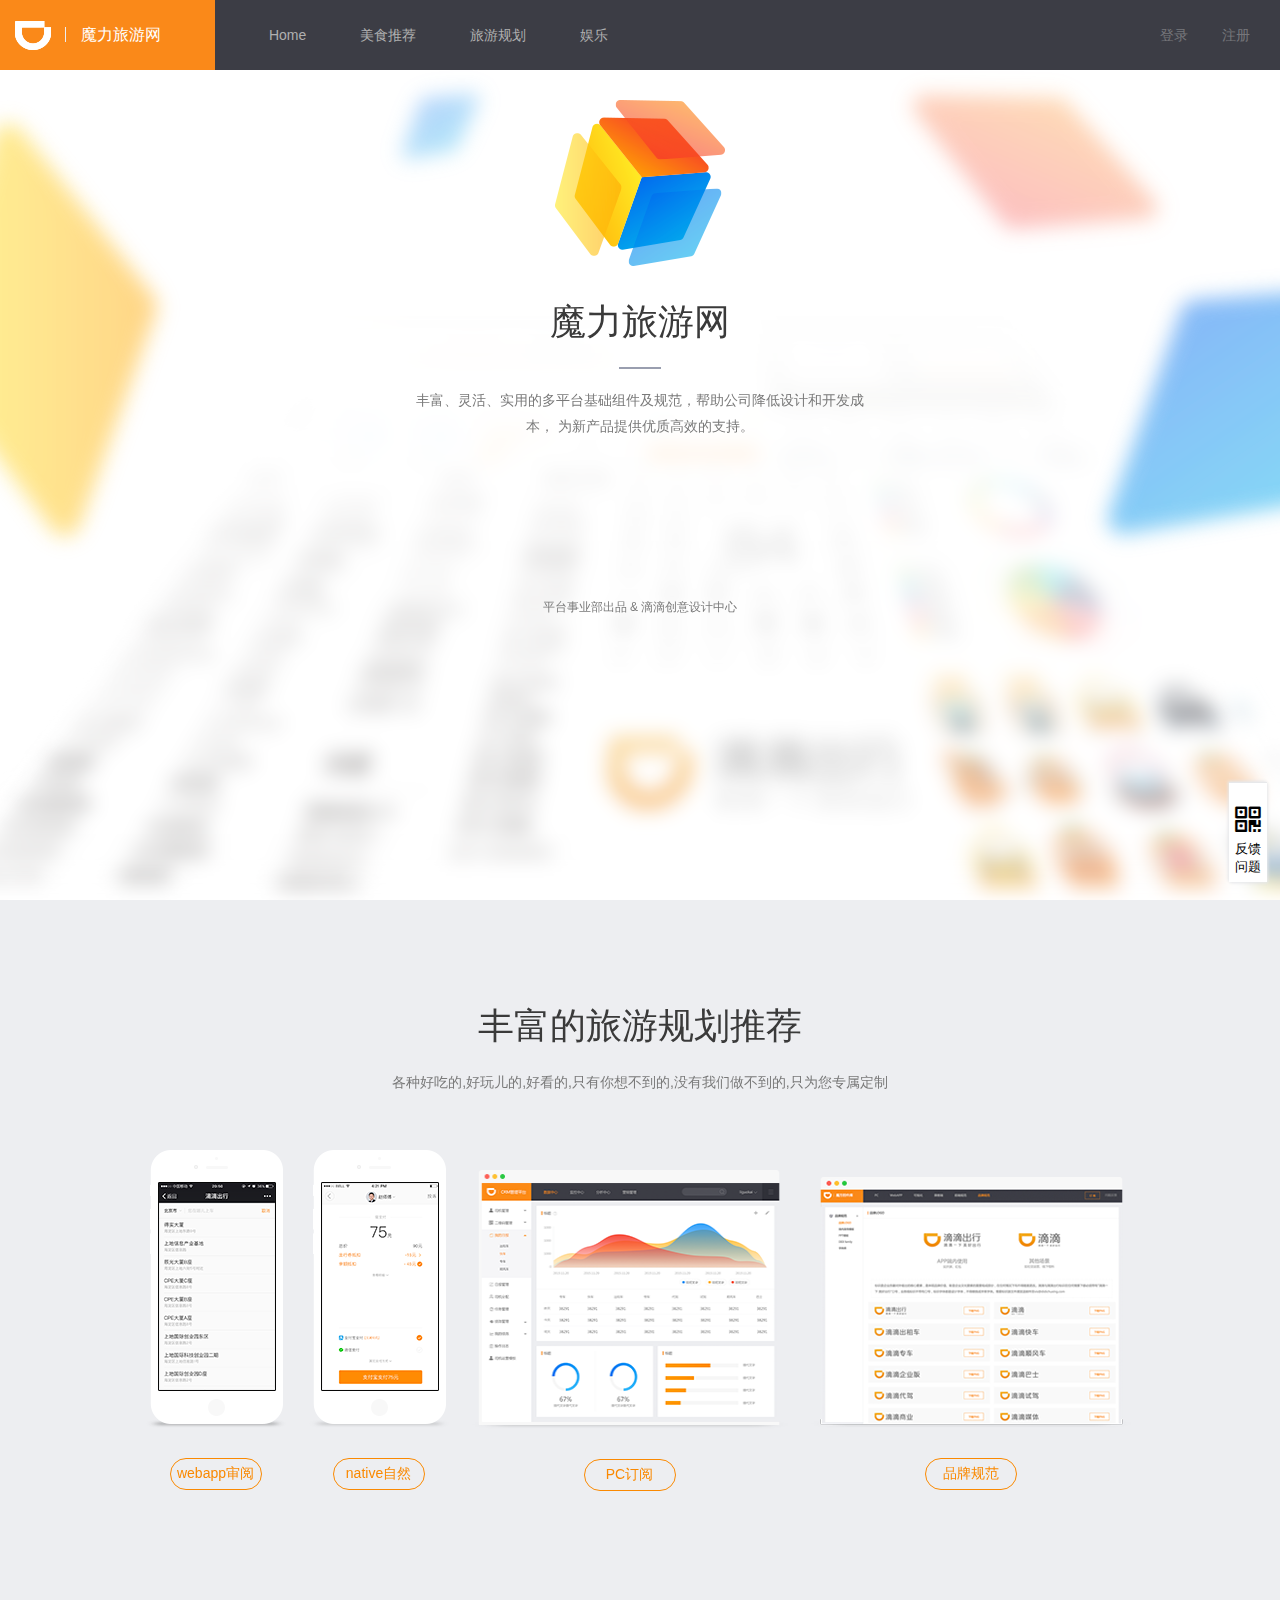
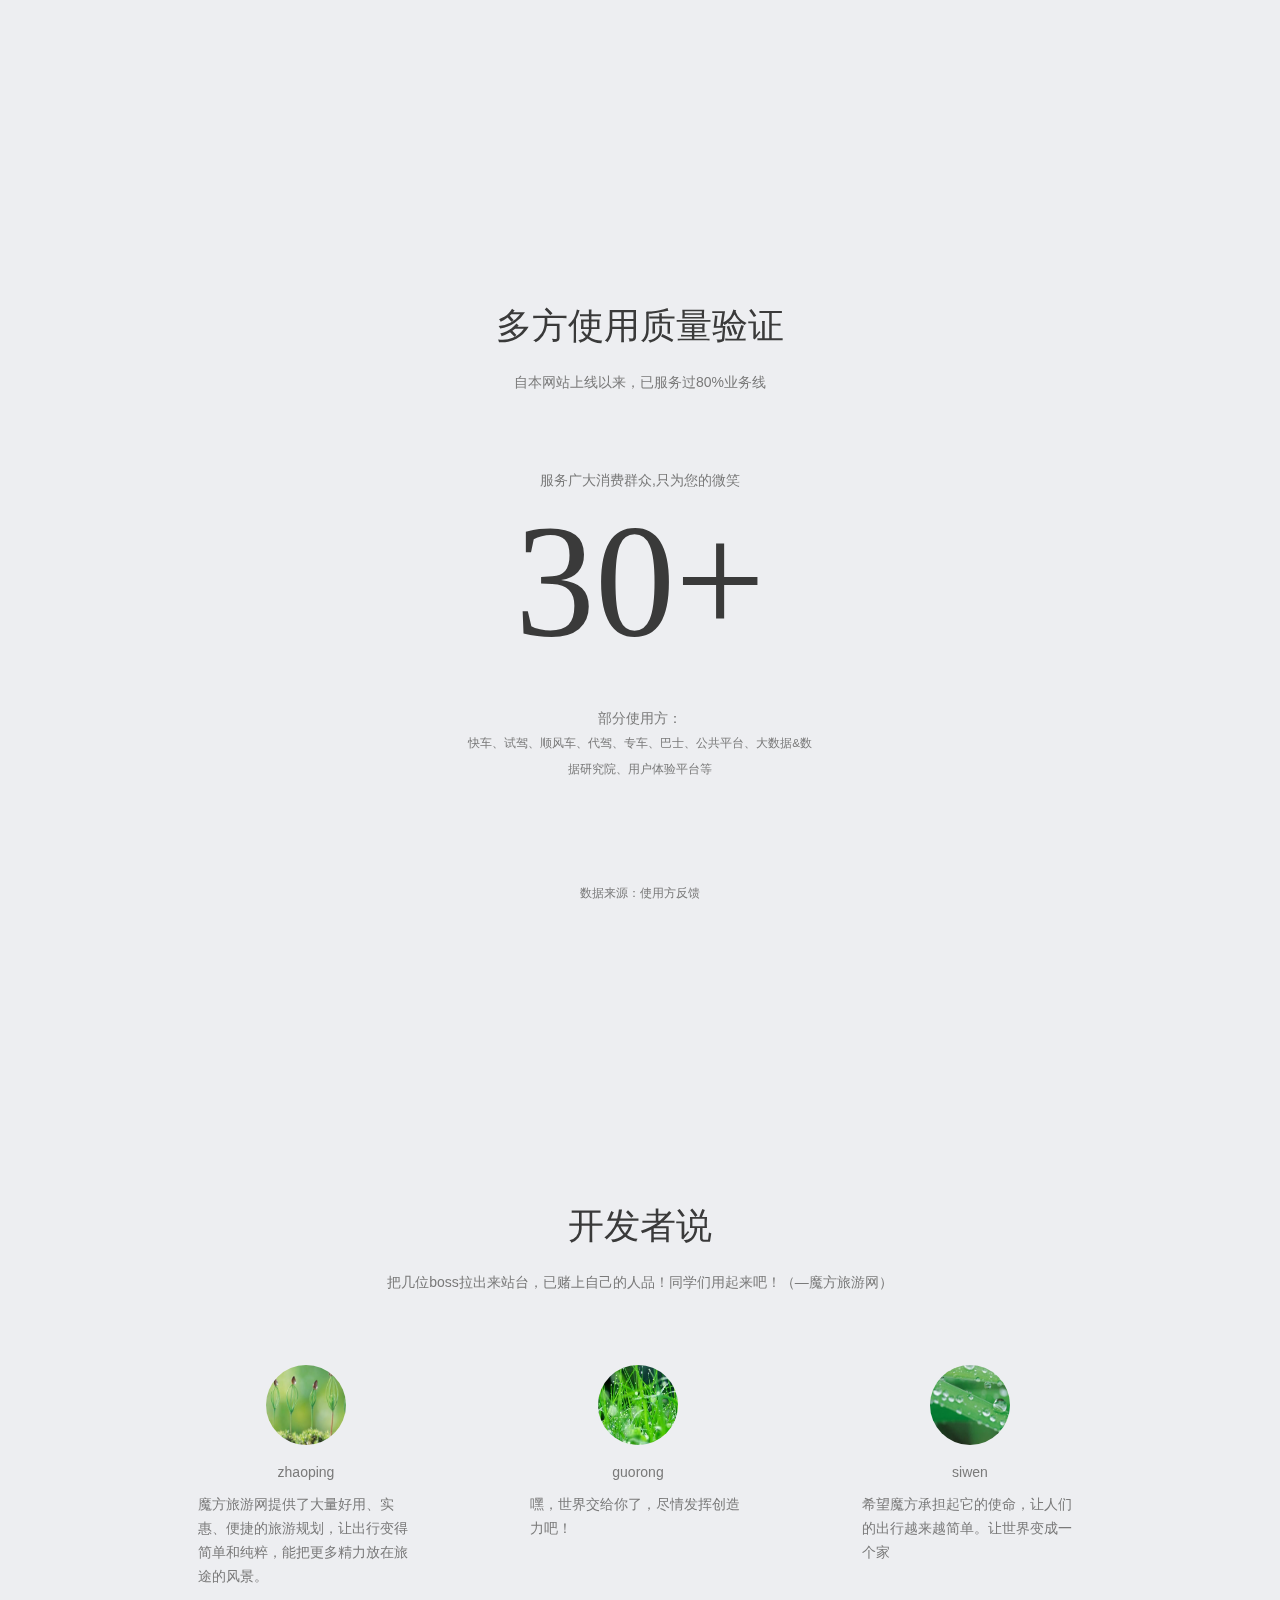
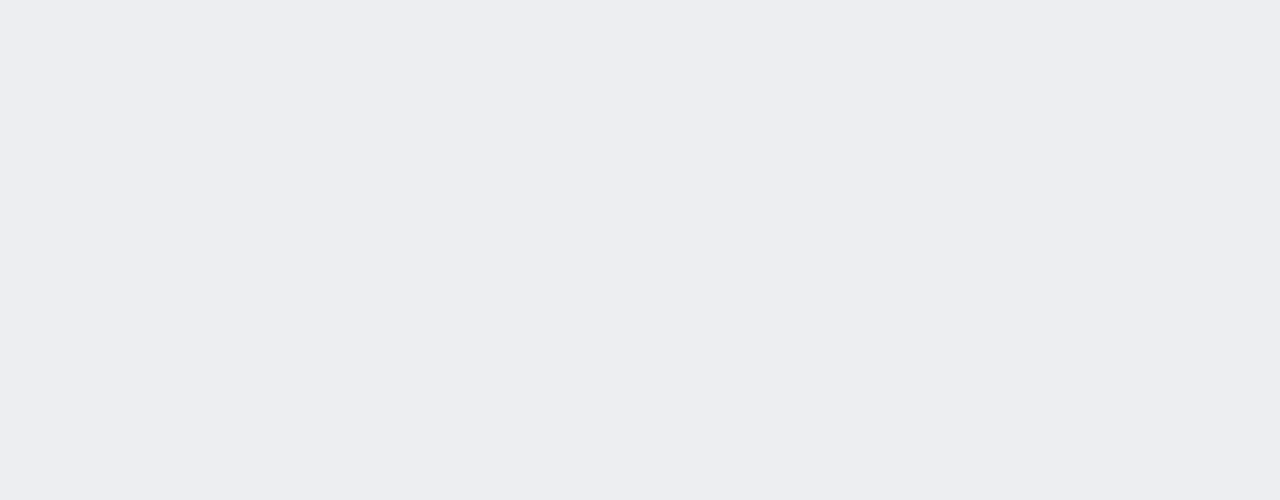
<file: index.html>
<!DOCTYPE html>
<html lang="en">
<head>
	<meta charset="UTF-8">
	<title>Document</title>
	<script src='bower_components/angular/angular.js'></script>
	<script src='bower_components/angular-ui-router/release/angular-ui-router.js'></script>
	<script src="bower_components/angular-animate/angular-animate.min.js"></script>
	<script src='bower_components/jquery/dist/jquery.js'></script>
	<link rel="stylesheet" type="text/css" href="app.min.css">
	<link rel="stylesheet" type="text/css" href="font/iconfont.css">
</head>
<body ng-app='app' ng-controller="imp_ctr">
<!-- header -->
	<header>
		<div class="header-logo">
			<a ui-sref="index" class="logo-href">
				<span class="logo-img"></span>
				<span class="sep"></span>
				魔力旅游网
			</a>
		</div>
		<ul class="header-nav">
			<li><a ui-sref="home.img">Home</a></li>
			<li><a ui-sref="cates">美食推荐</a></li>
			<li><a ui-sref="buy">旅游规划</a></li>
			<li><a ui-sref="demo">娱乐</a></li>
		</ul>
		<div class="header-right">
			<a ui-sref="register" ng-show="!loginShow">登录</a>
			<a ui-sref="login" ng-show="!loginShow">注册</a>
			<a ui-sref="index({key:currentUser.key,value:currentUser.value})" ng-show="loginShow">首页</a>
			<a ui-sref="register" ng-click="cancelFn()" ng-show="loginShow">注销</a>
		</div>
	</header>
<!-- main -->
	<div ui-view='' class="main_content"></div>
<!-- fixedSider -->
	<div class="fixedSider">
		<div class="backToTop" gotop>
			<div class="iconfont icon-backToTop ">
				
			</div>
			<div>
				返回顶部
			</div>
		</div>
		<div class="questionReport">
			<div class="iconfont icon-erweima">
				
			</div>
			<div>
				反馈问题
			</div>
		</div>
	</div>
	<script src='app.min.js'></script>
</body>
</html>
</file>
<file: font/iconfont.css>
@font-face {font-family: "iconfont";
  src: url('iconfont.eot?t=1478591576789'); /* IE9*/
  src: url('iconfont.eot?t=1478591576789#iefix') format('embedded-opentype'), /* IE6-IE8 */
  url('iconfont.woff?t=1478591576789') format('woff'), /* chrome, firefox */
  url('iconfont.ttf?t=1478591576789') format('truetype'), /* chrome, firefox, opera, Safari, Android, iOS 4.2+*/
  url('iconfont.svg?t=1478591576789#iconfont') format('svg'); /* iOS 4.1- */
}

.iconfont {
  font-family:"iconfont" !important;
  font-size:16px;
  font-style:normal;
  -webkit-font-smoothing: antialiased;
  -webkit-text-stroke-width: 0.2px;
  -moz-osx-font-smoothing: grayscale;
}

.icon-wenjian:before { content: "\e61f"; }
.icon-1:before { content: "\e61f"; }

.icon-erweima:before { content: "\e60c"; }

.icon-fenxiang:before { content: "\e63f"; }

.icon-liwu:before { content: "\e657"; }
.icon-2:before { content: "\e657"; }

.icon-neirongfabu:before { content: "\e62c"; }
.icon-3:before { content: "\e62c"; }

.icon-neirong:before { content: "\e632"; }

.icon-iconfonthuidingbu:before { content: "\e64e"; }
.icon-4:before { content: "\e64e"; }

.icon-zuanshi:before { content: "\e669"; }

.icon-huangguan:before { content: "\e658"; }
</file>
<file: app.min.css>
.buy .nav,.buy .show{text-align:center}.buy .buyBanner{position:relative;width:100%;height:400px}.buy .buyBanner img{position:absolute;left:0;right:0;height:400px}.buy .buyBanner .indicator{position:absolute;left:0;right:0;height:15px;bottom:5px;text-align:center;z-index:33}.buy .buyBanner .indicator span{display:inline-block;width:15px;height:15px;-webkit-border-radius:50%;border-radius:50%;background-color:#fff;margin-right:10px}.buy .buyBanner .indicator span.buyactive{background-color:red}.buy .nav{width:100%;background-color:#444}.buy .nav li{display:inline-block;height:50px;color:#fff;font-weight:700;font-size:18px;line-height:50px;width:150px}.buy .nav li:hover{background-color:#000}.buy .show h2{font-size:36px;font-weight:700;color:#FA8919;line-height:60px;height:60px;padding:30px 0}.buy .show ul{width:1200px;height:260px}.buy .show ul li{float:left;width:200px;height:260px;position:relative}.buy .show ul li div{position:absolute;left:0;right:0;top:0;bottom:0;background:rgba(0,0,0,.5)}.buy .show ul li div p{color:#fff;font-weight:700;font-size:24px;width:30px;margin:20px auto 0}.buy .show ul li:hover>div{opacity:0}.buy-container{width:1200px;margin:0 auto}
.catesPage{margin-top:-30px;color:#3c3d45;font-family:Righteous,cursive}.catesPage .cates_header{background:#fff;height:120px;line-height:120px;overflow:hidden}.catesPage .cates_header .header_logo{width:200px;margin-top:8.5px;margin-left:10px;overflow:hidden}.catesPage .cates_header .header_logo img{width:120px;height:110px;margin:auto;-webkit-border-radius:50%;border-radius:50%}.catesPage .cates_header .header_center{width:400px;padding-top:20px;color:#fa8919;font-size:20px;line-height:40px;text-align:center}.catesPage .cates_header .header_text{width:400px;font-size:18px;color:#fa8919;padding-top:15px;text-align:center}.catesPage .cates_header .header_text p{line-height:20px}.catesPage .cates_header .header_text p label{line-height:60px;font-weight:700;font-size:60px}.catesPage .cates_header .header_text img{margin:10px auto 0;width:200px;height:100px}.catesPage .cates_banner{position:relative;width:100%;background:url(images/cates_banner_bg.jpg) no-repeat;background-size:cover;min-height:664px}.catesPage .cates_banner .banner_title{position:absolute;top:30px;left:50px;z-index:2;color:#fff;font-weight:700;font-size:20px;font-family:Tahoma,Helvetica,Arial,"\5b8b\4f53",sans-serif}.catesPage .cates_banner .banner_textslide{position:absolute;top:0;left:0;right:0;bottom:0;background-color:rgba(0,0,0,.5);color:#fff;font-size:14px}.catesPage .cates_banner .banner_textslide ul{width:100%;height:50%;margin-top:15%;position:relative}.catesPage .cates_banner .banner_textslide ul li{position:absolute;top:0;left:0;font-size:32px;text-align:center}.catesPage .cates_banner .banner_textslide ul li.active{z-index:-1}.catesPage .cates_banner .banner_textslide ul li.ng-hide{-webkit-animation:ani 1s linear;animation:ani 1s linear}.catesPage .cates_banner .banner_textslide ul li p{margin-top:30px}.catesPage .cates_banner .banner_textslide .cates_point{position:absolute;bottom:20px;left:0;right:0;text-align:center}.catesPage .cates_banner .banner_textslide .cates_point span{width:50px;height:5px;background-color:#fff;display:inline-block;margin-right:5px}.catesPage .cates_banner .banner_textslide .cates_point span.active{background-color:#fa8919}.catesPage .cates_main{margin-top:20px}.catesPage .cates_main .cates_intro{text-align:center;margin-bottom:20px}.catesPage .cates_main .cates_intro .p_1{font-size:40px;margin-bottom:10px;line-height:50px;color:#3c3d45}.catesPage .cates_main .cates_intro .p_1 span{border-bottom:5px solid #f6c698}.catesPage .cates_main .cates_imgBox li{float:left;width:31%;-webkit-box-sizing:border-box;box-sizing:border-box;margin-bottom:10px;border:1px solid transparent;margin-right:2.3%;background:#fff;overflow:hidden}.catesPage .cates_main .cates_imgBox li:nth-child(3n){margin-right:0}.catesPage .cates_main .cates_imgBox li:hover{border:1px solid #f6c698}.catesPage .cates_main .cates_imgBox li:hover .mask{display:block;-webkit-animation:gotop .5s forwards;animation:gotop .5s forwards}.catesPage .cates_main .cates_imgBox li a{display:block;padding:15px;width:340px;height:225px;overflow:hidden}.catesPage .cates_main .cates_imgBox li a:hover img{-webkit-transform:scale(1.2);-ms-transform:scale(1.2);transform:scale(1.2)}.catesPage .cates_main .cates_imgBox li a img{width:100%;height:225px;background:#e9e9e9;padding:4px;border:2px solid #ccc;-webkit-box-sizing:border-box;box-sizing:border-box;-webkit-transition:all 2s;transition:all 2s}.catesPage .cates_main .cates_imgBox li .item_intro{width:100%;height:110px;overflow:hidden}.catesPage .cates_main .cates_imgBox li h4{font-size:20px;margin-left:12px}.catesPage .cates_main .cates_imgBox li p{margin:10px}.catesPage .cates_main .cates_imgBox li .mask{position:absolute;left:0;bottom:-120px;right:0;height:120px;background:#edeef1;color:#ff9800;text-align:center}.catesPage .cates_main .cates_imgBox li .mask p{margin-top:20px;font-size:20px}@-webkit-keyframes gotop{0%{bottom:-120px}100%{bottom:0}}@keyframes gotop{0%{bottom:-120px}100%{bottom:0}}@-webkit-keyframes ani{from{opacity:1}to{opacity:0}}@keyframes ani{from{opacity:1}to{opacity:0}}
.f-12-w,.f-14-w,.f-18-w,.f-20-w,.f-24-w,.f-30-w{font-family:"微软雅黑"}.c-yellow{background:#FA8919}.c-bg{background:#3C3D45}.c-hWord{background:#A5A58B}.c-cBg{background:#EDEEF1}.c-cFirstWord{background:#3a3a3a}.c-cSecondWord{background:#636363}.c-cThirdWord{background:#b0b0b0}.c-bule{background:#52a7f9}.c-green{background:#6fc041}.c-orange{background:#ef942a}.c-red{background:#fb4912}.c-purple{background:#885bb2}.c-cyan{background:#1cd8c0}.c-f1{background:#f1f1f1}.f-30-w{font-size:30px}.f-24-w{font-size:24px}.f-20-w{font-size:20px}.f-18-w{font-size:18px}.f-14-w{font-size:14px}.f-12-w{font-size:12px}.f-12-v,.f-14-v,.f-18-v,.f-20-v,.f-24-v,.f-30-v{font-family:Verdana}.f-30-v{font-size:30px}.f-24-v{font-size:24px}.f-20-v{font-size:20px}.f-18-v{font-size:18px}.f-14-v{font-size:14px}.f-12-v{font-size:12px}
header{width:100%;height:70px;line-height:70px;color:#c2c2c2;position:fixed;z-index:999;top:0;left:0;right:0;background-color:#3c3d45;min-width:1200px;font-size:14px}header .header-logo{display:inline-block}header .header-logo .logo-href{display:inline-block;width:200px;height:70px;line-height:70px;padding-left:15px;background-color:#fa8919;color:#fff;font-size:16px}header .header-logo .logo-href .logo-img{display:inline-block;background-image:url(images/header-logo.png);width:36px;height:29px;vertical-align:middle}header .header-logo .logo-href .sep{display:inline-block;width:1px;height:15px;margin:-2px 10px 0;background-color:#edeef1;vertical-align:middle}header .header-nav{display:inline-block;margin-left:25px}header .header-nav li{display:inline-block}header .header-nav li a{height:70px;line-height:70px;padding:0 25px;color:#b0b0b0;display:inline-block}header .header-nav li a:active,header .header-nav li a:hover{color:#fa8919}header .header-right{float:right;position:relative}header .header-right a{margin-right:30px;color:#b0b0b0;opacity:.5}.fixedSider{position:fixed;z-index:3;right:1%;bottom:2%;width:38px;font-size:13px;-webkit-box-shadow:1px 1px 3px #E7E8EA,-1px -1px 3px #E7E8EA;box-shadow:1px 1px 3px #E7E8EA,-1px -1px 3px #E7E8EA}.fixedSider>div{background-color:#fff;height:85px;padding-top:14px;text-align:center}.fixedSider .iconfont{font-size:30px}.fixedSider .backToTop{display:none}.fixedSider .questionReport{border-top:1px solid #E7E8Ea}@font-face{font-family:iconfont;src:url(font/iconfont.eot?t=1478591576789);src:url(font/iconfont.eot?t=1478591576789#iefix) format('embedded-opentype'),url(font/iconfont.woff?t=1478591576789) format('woff'),url(font/iconfont.ttf?t=1478591576789) format('truetype'),url(font/iconfont.svg?t=1478591576789#iconfont) format('svg')}.iconfont{font-family:iconfont!important;font-style:normal;-webkit-font-smoothing:antialiased;-webkit-text-stroke-width:.2px;-moz-osx-font-smoothing:grayscale}.icon-erweima:before{content:"\e60c"}.icon-backToTop:before{content:"\e64e"}.main_content{margin-top:100px}
@-webkit-keyframes fadeOut{0%{opacity:1}100%{opacity:0}}@keyframes fadeOut{0%{opacity:1;-webkit-transform:rotateY(0);transform:rotateY(0)}100%{-webkit-transform:rotateY(180deg);transform:rotateY(180deg);opacity:0}}@-webkit-keyframes fadeIn{0%{opacity:0;display:none}100%{opacity:1;display:block}}@keyframes fadeIn{0%{opacity:0;-webkit-transform:rotateY(180deg);transform:rotateY(180deg);display:none}100%{-webkit-transform:rotateY(0);transform:rotateY(0);opacity:1;display:block}}.demo>.d-container{background-color:#fff;width:1307px;margin:20px auto 0;border:1px solid #fff}.demo>.d-container>h3{padding:0 20px;height:54px;line-height:54px;border-bottom:1px solid #f1f1f1;color:#3a3a3a}.demo>.d-container>h3:before{content:'';display:inline-block;vertical-align:middle;height:15px;width:3px;background-color:#f6871b;margin-right:7px;margin-top:-2px}.demo .main{padding:20px 30px 30px 108px;-webkit-box-sizing:border-box;box-sizing:border-box;width:100%}.demo .main>.caseBox{background-color:#fff}.demo .main>.caseBox>.caseItem{margin-right:70px;width:290px;height:397px;background-color:#fff;margin-bottom:60px}.demo .main>.caseBox>.caseItem>.mask{width:290px;height:217px;position:relative}.demo .main>.caseBox>.caseItem .maskone{height:217px}.demo .main>.caseBox>.caseItem .masktwo{width:100%;height:100%;background-color:rgba(0,0,0,.8);opacity:0}.demo .main>.caseBox>.caseItem .masktwo img{width:50%;height:50%;margin:20% auto auto}.demo .main>.caseBox>.caseItem>.text{text-align:left;height:180px;padding:20px;font-size:12px;background-color:#EDEEF1}.demo .main>.caseBox>.caseItem>.text>h4{font-size:14px}.demo .main>.caseBox>.caseItem>.text>p{margin-top:8px;line-height:22px}
.w,img{width:100%}*{margin:0;padding:0}.w1000,.w1200,.w1310{margin:0 auto}li{list-style:none}h1,h2,h3,h4,h5,h6{font-weight:400}.clearfix:after{content:'';height:0;display:block;visibility:hidden;clear:both}a{text-decoration:none}img{display:block;border:0}.fl,.fr{display:inline}.fl{float:left}.fr{float:right}.pa{position:absolute}.pr{position:relative}.pf{position:fixed}.f10{font-size:10px}.f11{font-size:11px}.f12{font-size:12px}.f13{font-size:13px}.f14{font-size:14px}.f15{font-size:15px}.f16{font-size:16px}.f17{font-size:17px}.f18{font-size:18px}.f19{font-size:19px}.f20{font-size:20px}.f21{font-size:21px}.f22{font-size:22px}.fb{font-weight:700}.fn{font-weight:400}.h{height:100%}.block{display:block}.none{display:none}.w1200{width:1200px}.w1000{width:1000px}.w1310{width:1310px}body{font-family:'Microsoft YaHei',Arial;font-size:14px;line-height:1.42857;background-color:#edeef1}
.home_content{background:#fff}.home_content .sidebar{width:100px;padding:10px 30px;border-right:1px solid #eee;-webkit-box-sizing:border-box;box-sizing:border-box;text-align:center}.home_content .sidebar li{line-height:50px}.home_content .sidebar li a{color:#000}.home_content .sidebar li a:hover{text-decoration:underline}.home_content .sidebar li a.active{color:red}.home_content .main{width:1210px;padding:20px 30px;-webkit-box-sizing:border-box;box-sizing:border-box}
.main_title{text-align:center;font-size:30px;line-height:60px;border-bottom:1px solid #eee}.main_banner{margin-top:30px}.main_banner .main_banner_box{width:600px;position:relative;height:330px;overflow:hidden}.main_banner .main_banner_box img{position:absolute;top:0;left:0;height:330px;-webkit-transition:all .5s;transition:all .5s}.main_banner .main_banner_box img:hover{-webkit-transform:scale(1.05);-ms-transform:scale(1.05);transform:scale(1.05)}.main_banner .main_banner_box ul{position:absolute;z-index:2;bottom:5px;right:5px}.main_banner .main_banner_box ul li{width:12px;height:12px;background:#eee;-webkit-border-radius:6px;border-radius:6px;margin-left:10px;cursor:pointer}.main_banner .main_banner_box ul li.active{background:#999}.main_banner .abstract{width:400px;padding:10px 50px}.main_banner .abstract p{line-height:30px;margin-top:20px}.main_section_title h3{font-weight:700}.main_section_title span{display:inline-block;width:3px;height:25px;background:#90d882;margin-bottom:-2px;margin-right:5px}.main_weather{margin-top:40px}.main_weather .main_weather_detail{margin-top:30px;width:180px;height:220px;border:1px solid #e7e7e7;-webkit-border-radius:8px;border-radius:8px;-webkit-box-sizing:border-box;box-sizing:border-box;background:#fff;margin-right:30px}.main_weather .main_weather_detail h4{-webkit-border-radius:8px 8px 0 0;border-radius:8px 8px 0 0;font-weight:700;text-align:center;font-size:20px;color:#FFF;line-height:40px;background:#90d882}.main_weather .main_weather_detail p{padding:30px 15px;line-height:30px;font-size:18px;letter-spacing:3px}.main_article{margin-top:40px}.main_article .main_article_detail{margin-top:30px}
.home_img{position:relative}.home_img .imgBox{position:absolute;padding:10px;-webkit-box-sizing:border-box;box-sizing:border-box;-webkit-border-radius:8px;border-radius:8px;-webkit-box-shadow:0 0 10px #ccc;box-shadow:0 0 10px #ccc;margin:15px}
.bg-content{width:100%;height:100%;position:fixed;top:0;left:0;z-index:-1;overflow:hidden;background:url(images/mofang_background.png) center bottom no-repeat #fff}.bg-content .bg-animated{width:100%;position:absolute;top:0;left:0}.bg-content .bg-animated img{vertical-align:middle;border:none}.bg-content .bg-animated .ani-yellow{width:271px;height:460px;left:-90px;position:absolute;top:100px;-ms-transform-origin:top center;transform-origin:top center;-webkit-transform-origin:top center;animation:lighthouse 3s .1s infinite linear alternate;-webkit-animation:lighthouse 3s .1s infinite linear alternate;-moz-animation:lighthouse 3s .1s infinite linear alternate}.bg-content .bg-animated .ani-smallblue{width:121px;height:113px;left:380px;position:absolute;top:70px;-webkit-transform-origin:top center;-ms-transform-origin:top center;transform-origin:top center;-webkit-animation:lighthouse 3s 1.1s infinite linear alternate;animation:lighthouse 3s 1.1s infinite linear alternate}.bg-content .bg-animated .ani-red{width:290px;height:184px;right:100px;position:absolute;top:70px;-webkit-transform-origin:top center;-ms-transform-origin:top center;transform-origin:top center;-webkit-animation:lighthouse 4s .1s infinite linear alternate;animation:lighthouse 4s .1s infinite linear alternate}.bg-content .bg-animated .ani-bigblue{width:346px;height:298px;right:-150px;position:absolute;top:260px;-webkit-transform-origin:top center;-ms-transform-origin:top center;transform-origin:top center;-webkit-animation:lighthouse 3s .5s infinite linear alternate;animation:lighthouse 3s .5s infinite linear alternate}@-webkit-keyframes lighthouse{0%{transform:translate3d(15%,0,0) rotateZ(10deg);-webkit-transform:translate3d(15%,0,0) rotateZ(10deg);-moz-transform:translate3d(15%,0,0) rotateZ(10deg)}100%{transform:translate3d(-15%,0,0) rotateZ(-10deg);-webkit-transform:translate3d(-15%,0,0) rotateZ(10deg);-moz-transform:translate3d(-15%,0,0) rotateZ(10deg)}}@keyframes lighthouse{0%{transform:translate3d(15%,0,0) rotateZ(10deg);-webkit-transform:translate3d(15%,0,0) rotateZ(10deg);-moz-transform:translate3d(15%,0,0) rotateZ(10deg)}100%{transform:translate3d(-15%,0,0) rotateZ(-10deg);-webkit-transform:translate3d(-15%,0,0) rotateZ(10deg);-moz-transform:translate3d(-15%,0,0) rotateZ(10deg)}}.section{width:100%}.content{text-align:center;margin:auto}.content .title{font-size:36px;color:#3a3a3a}.content .introduce{color:#7a7a7a;line-height:26px;text-align:center;margin-top:18px}.content1{width:466px;height:450px}.content1 img{height:166px;width:170px;margin:0 auto 30px}.content1 .underline{text-align:center;margin-top:20px}.content1 .underline span{width:42px;height:2px;background-color:#999eaf;display:block;margin:0 auto}.content1 .bottom{margin:160px auto 0;color:#7a7a7a;font-size:12px}.content2{width:1035px;height:480px}.content2 .content2_img{height:390px;margin-top:55px}.content2 .content2_img li{float:left;margin-left:23px}.content2 .content2_img li img{display:block;height:278px;margin-bottom:30px}.content2 .content2_img li img.w140{width:140px}.content2 .content2_img li img.w316{width:316px;height:259px;margin-top:20px}.content2 .content2_img li img.w320{width:320px}.content2 .content2_img li a{background-color:transparent}.content2 .content2_img li a .btn{width:90px;padding:5px 0;display:inline-block;border:1px solid #fa8901;-webkit-border-radius:28px;border-radius:28px;color:#fa8901;cursor:pointer}.content3{width:345px;height:480px}.content3 .content3_center{margin-top:72px}.content3 .content3_center p{margin:0 auto}.content3 .content3_center h3{font-size:160px;margin-top:-26px;color:#3a3a3a;font-family:Verdana Regular}.content3 .content3_center h4{line-height:8px!important}.content3 .content3_center h5{margin-top:8px}.content3 .bottom{width:auto;margin:103px auto 0;font-size:12px;color:#7a7a7a}.content4{width:920px;height:450px}.content4 .content4_center{height:208px;margin-top:70px}.content4 .content4_center dl{width:252px;height:208px;float:left;margin:0 80px 0 0}.content4 .content4_center dl dt a,.content4 .content4_center dl dt img{display:block;width:80px;height:80px;-webkit-border-radius:50%;border-radius:50%;margin:0 auto}.content4 .content4_center dl dd{margin:15px 18px 18px;color:#7a7a7a;text-align:left;line-height:24px}.content4 .content4_center dl dd h6{text-align:center;margin-bottom:8px;font-size:14px}.content4 .content4_center dl dd p{font-size:14px}
.login{padding:40px 0}.login .login-box{border:1px solid #dbdbe0;-webkit-border-radius:10px;border-radius:10px;background:#fff;width:400px;margin:0 auto;padding:30px 30px 0}.login .login-box form button.loginBtn,.login .login-box form>input.loginSubmit{background:#FA8919;color:#fff}.login .login-box form{position:relative}.login .login-box form button,.login .login-box form input,.login .login-box form p{-webkit-box-sizing:border-box;box-sizing:border-box;-webkit-border-radius:4px;border-radius:4px}.login .login-box form>h3{display:block;line-height:40px;margin-bottom:20px}.login .login-box form>input{line-height:30px;height:40px;text-align:left;border:1px solid #dbdbe0;padding:0 20px;display:inline-block;margin-bottom:40px}.login .login-box form>input:focus{outline:#11a6ff solid 1px}.login .login-box form>input.login-text{width:220px;margin-right:10px}.login .login-box form>input.login-submit{text-align:center;font-size:16px;font-weight:700;margin-bottom:20px}.login .login-box form button.login-btn{width:170px;line-height:40px;border:0}.login .login-box form input.login-password,.login .login-box form input.login-submit,.login .login-box form input.login-tel{width:400px}.login .login-box form>p{height:30px;line-height:30px;font-size:12px;color:red}.login .login-box form>p.login-password-p,.login .login-box form>p.login-tel-p,.login .login-box form>p.login-text-p{position:absolute;left:20px;font-size:12px;line-height:40px}.login .login-box form>p.login-tel-p{top:100px}.login .login-box form>p.login-text-p{top:178px}.login .login-box form>p.login-password-p{top:260px}.login .login-box label{line-height:30px;height:30px;display:block;margin-top:10px;position:relative;padding-left:25px}.login .login-box label.login-checkbox{background:#fff;border:1px solid #11a6ff;position:absolute;width:15px;height:15px;top:8px;left:2px}.login .login-box .login-box-bottom{width:460px;margin-left:-30px;text-align:center;line-height:60px;height:60px;border-top:1px solid #dbdbe0;-webkit-border-radius:0 0 10px 10px;border-radius:0 0 10px 10px;background:#f7f7f8}.login .login-box .login-box-bottom>a{color:#00a0ff}.login .login-box .login-partner{padding:20px 0}.login .login-box .login-partner .login-partner-span{width:40%;display:inline-block;height:1px;background:#ccc;margin-top:15px}.login .login-box .login-partner .login-partner-test{width:20%;display:inline-block;text-align:center;line-height:30px;color:#000}.login .login-box .login-partner .login-partner-p{text-align:center;margin-top:10px}.login .login-box .login-partner .login-partner-p>a:nth-of-type(1)>i{color:#02bb00;border-color:#02bb00}.login .login-box .login-partner .login-partner-p>a:nth-of-type(2)>i{color:#4f94cf;border-color:#4f94cf}.login .login-box .login-partner .login-partner-p>a:nth-of-type(3)>i{color:#db2920;border-color:#db2920}.login .login-box .login-partner .login-partner-p>a>i{width:25px;height:25px;display:inline-block;text-align:center;line-height:25px;-webkit-border-radius:50%;border-radius:50%;border:1px solid;margin:0 10px}
.PC_content{background:#fff}.PC_content .active{color:#fa8919}.PC_content .content{margin:30px auto;background:#fff}.PC_content .sidebar{padding:20px 0;width:179px;-webkit-box-sizing:border-box;box-sizing:border-box;border:1px solid #e7e8ea;border-right:0;-webkit-transition:all linear .5s;transition:all linear .5s;position:relative}.PC_content .sidebar-box{position:relative}.PC_content .sidebar-box>i{position:absolute;top:8px;left:20px}.PC_content .sidebar-box-content{font-size:12px;line-height:30px;display:block}.PC_content .sidebar-box-content>li{padding:0 10px 0 60px}.PC_content .sidebar-box-content.active{height:0}.PC_content .sidebar-box .sidebar-box-title{line-height:35px;font-size:14px;color:#000;font-weight:bolder;padding:0 20px 0 40px}.PC_content .sidebar-box .sidebar-box-title span{display:block;width:10px;height:35px;background:url(images/test1.png) center center no-repeat;float:right}.PC_content .sidebar-box-content>li:hover{cursor:pointer;color:#fa8919;background:#ccc}.PC_content .sidebar-box>.sidebar-box-title:hover{cursor:pointer;color:#fa8919}.PC_content .main{border:1px solid #e7e8ea;-webkit-box-sizing:border-box;box-sizing:border-box}.PC_content .main .main-box{width:1129px;-webkit-box-sizing:border-box;box-sizing:border-box}.PC_content .main .main-box span{margin-right:20px}.PC_content .main .main-box span.right-span{text-align:left;font-size:14px;color:#636363;float:right}.PC_content .main .main-box.main-color span{color:#fff}.PC_content .main .main-box.main-font span{color:#000}.PC_content .main .main-box.main-font .main-color-100 .right-span{margin-right:100px}.PC_content .main .main-box.main-border p{color:#949494;line-height:25px;font-size:14px}.PC_content .main .main-box.main-border p.main-p{margin-bottom:20px}.PC_content .main-box-title{margin-top:20px;padding:0 40px;line-height:35px;font-size:14px;border-bottom:1px solid #ccc;position:relative}.PC_content .main-box-title:before{position:absolute;top:10px;left:27px;height:15px;width:5px;background:#fa8919;display:inline-block;content:" "}.main-box-content{margin:30px 40px}.main-box-content .main-color-100{padding:0 30px;height:70px;line-height:70px;margin-bottom:10px}.main-box-content .main-color-49{-webkit-box-sizing:border-box;box-sizing:border-box;width:49%;padding:0 30px;height:70px;line-height:70px;margin-bottom:15px;float:left}.main-box-content .main-color-49:nth-of-type(2n+1){margin-right:2%}.main-box-content .main-30{width:30%;margin-right:5%;float:left}.main-box-content .main-30:nth-of-type(3n){margin-right:0}

.register{padding:40px 0}.register-box{border:1px solid #dbdbe0;-webkit-border-radius:10px;border-radius:10px;background:#fff;width:400px;margin:0 auto;padding:30px 30px 0}.register-box>form{position:relative}.register-box>form button,.register-box>form input,.register-box>form p{-webkit-box-sizing:border-box;box-sizing:border-box;-webkit-border-radius:4px;border-radius:4px}.register-box>form>h3{display:block;line-height:40px;margin-bottom:20px}.register-box>form>input{line-height:30px;height:40px;text-align:left;border:1px solid #dbdbe0;padding:0 20px;display:inline-block;margin-bottom:30px}.register-box>form>input:focus{outline:#11a6ff solid 1px}.register-text{width:220px;margin-right:10px}.register-btn{width:170px;line-height:40px;border:0}.register-password,.register-submit,.register-tel{width:400px}.register-box>form>.register-submit{text-align:center;font-size:16px;font-weight:700;margin-bottom:20px}.register-box>form>.registerSubmit{background:#FA8919;color:#fff}.register-box>form>p{height:30px;line-height:30px;font-size:12px;color:red}.register-box>form>p:nth-of-type(1){position:absolute;top:100px;left:20px;font-size:12px;line-height:30px}.register-box>form>p:nth-of-type(2){position:absolute;top:168px;left:20px;font-size:12px;line-height:30px}.register-box>form>label{line-height:30px;height:30px;display:block;margin-top:10px;position:relative;padding-left:25px}.register-box>form>label>.register-checkbox{background:#fff;border:1px solid #11a6ff;position:absolute;width:15px;height:15px;top:8px;left:2px}.register-partner{padding:20px 0}.register-partner-span{width:40%;display:inline-block;height:1px;background:#ccc;margin-top:15px}.register-partner-test{width:20%;display:inline-block;text-align:center;line-height:30px;color:#000}.register-partner-p{text-align:center;margin-top:10px}.register-partner-p>a>i{width:25px;height:25px;display:inline-block;text-align:center;line-height:25px;-webkit-border-radius:50%;border-radius:50%;border:1px solid;margin:0 10px}.register-partner-p>a:nth-of-type(1)>i{color:#02bb00;border-color:#02bb00}.register-partner-p>a:nth-of-type(2)>i{color:#4f94cf;border-color:#4f94cf}.register-partner-p>a:nth-of-type(3)>i{color:#db2920;border-color:#db2920}.register-box>form>.register-box-bottom{width:460px;margin-left:-30px;text-align:center;line-height:60px;height:60px;border-top:1px solid #dbdbe0;-webkit-border-radius:0 0 10px 10px;border-radius:0 0 10px 10px;background:#f7f7f8}.register-box>form>.register-box-bottom>a{color:#00a0ff}
</file>
